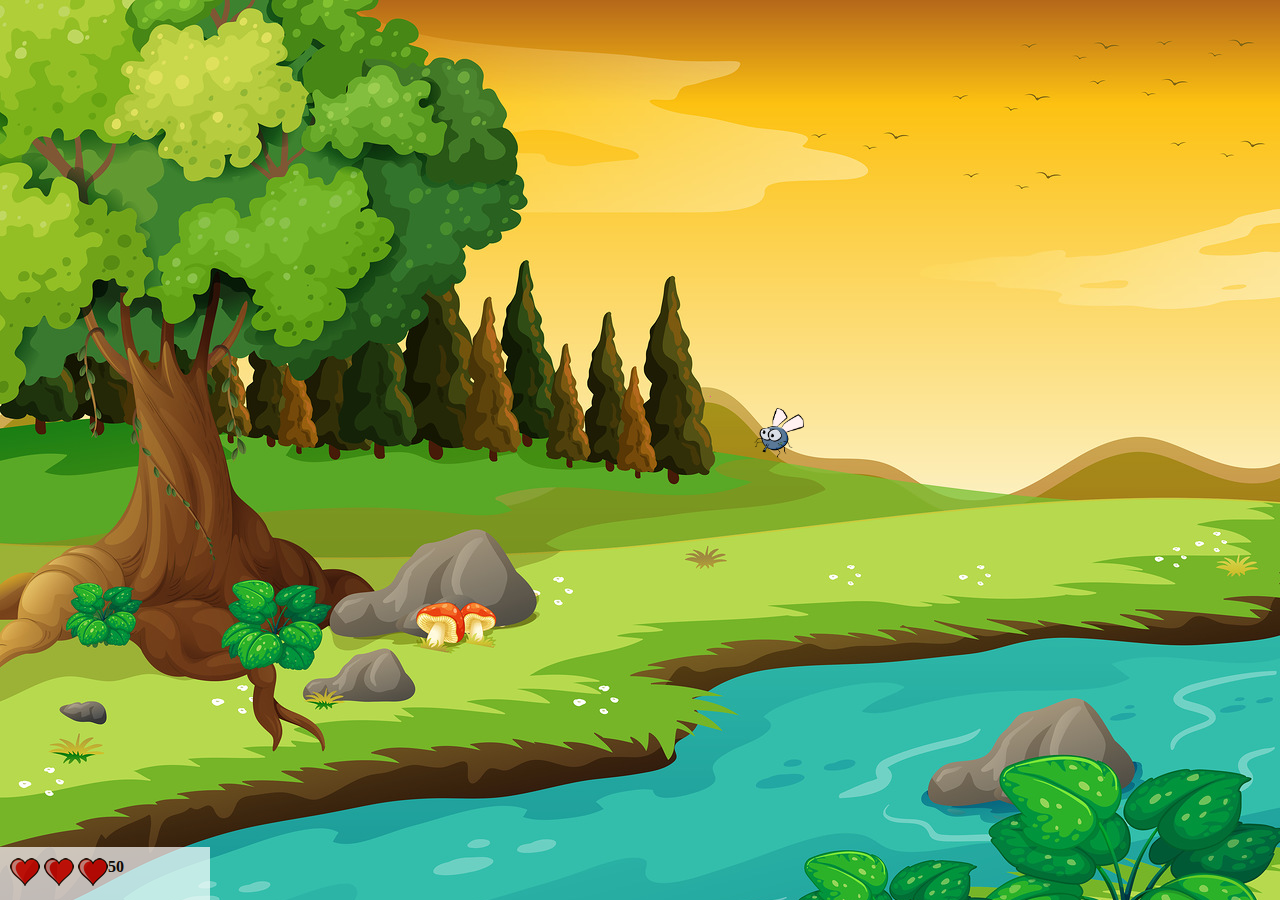
<file: index.html>
<!DOCTYPE html>
<html>
	<head>
		<meta charset="utf-8">
		<meta name="viewport" content="width=device-width, initial-scale=1">
		<!-- CSS only -->
		<link href="https://cdn.jsdelivr.net/npm/bootstrap@5.2.3/dist/css/bootstrap.min.css" rel="stylesheet" integrity="sha384-rbsA2VBKQhggwzxH7pPCaAqO46MgnOM80zW1RWuH61DGLwZJEdK2Kadq2F9CUG65" crossorigin="anonymous">
		<!--CSS Personalizado-->
		<link rel="stylesheet" type="text/css" href="css/style.css">
		<!--Bootstrap icons-->
		<link rel="stylesheet" href="https://cdn.jsdelivr.net/npm/bootstrap-icons@1.10.2/font/bootstrap-icons.css">
		<title></title>
	</head>
	<body onresize="ajustaTamanho()">
		<div id="painel">
			<div id="vidas">
				<img id="v1" src="img/coracao_cheio.png">
				<img id="v2" src="img/coracao_cheio.png">
				<img id="v3" src="img/coracao_cheio.png">
			</div>
			<div id="cronometro">
				Tempo restante: <span id="cronometro"></span>
			</div>
		</div>
		
		<!-- JavaScript personalizado-->
		<script src="js/javascript.js"></script>
		<!-- JavaScript Bundle with Popper -->
		<script src="https://cdn.jsdelivr.net/npm/bootstrap@5.2.3/dist/js/bootstrap.bundle.min.js" integrity="sha384-kenU1KFdBIe4zVF0s0G1M5b4hcpxyD9F7jL+jjXkk+Q2h455rYXK/7HAuoJl+0I4" crossorigin="anonymous"></script>
	</body>
</html>
</file>
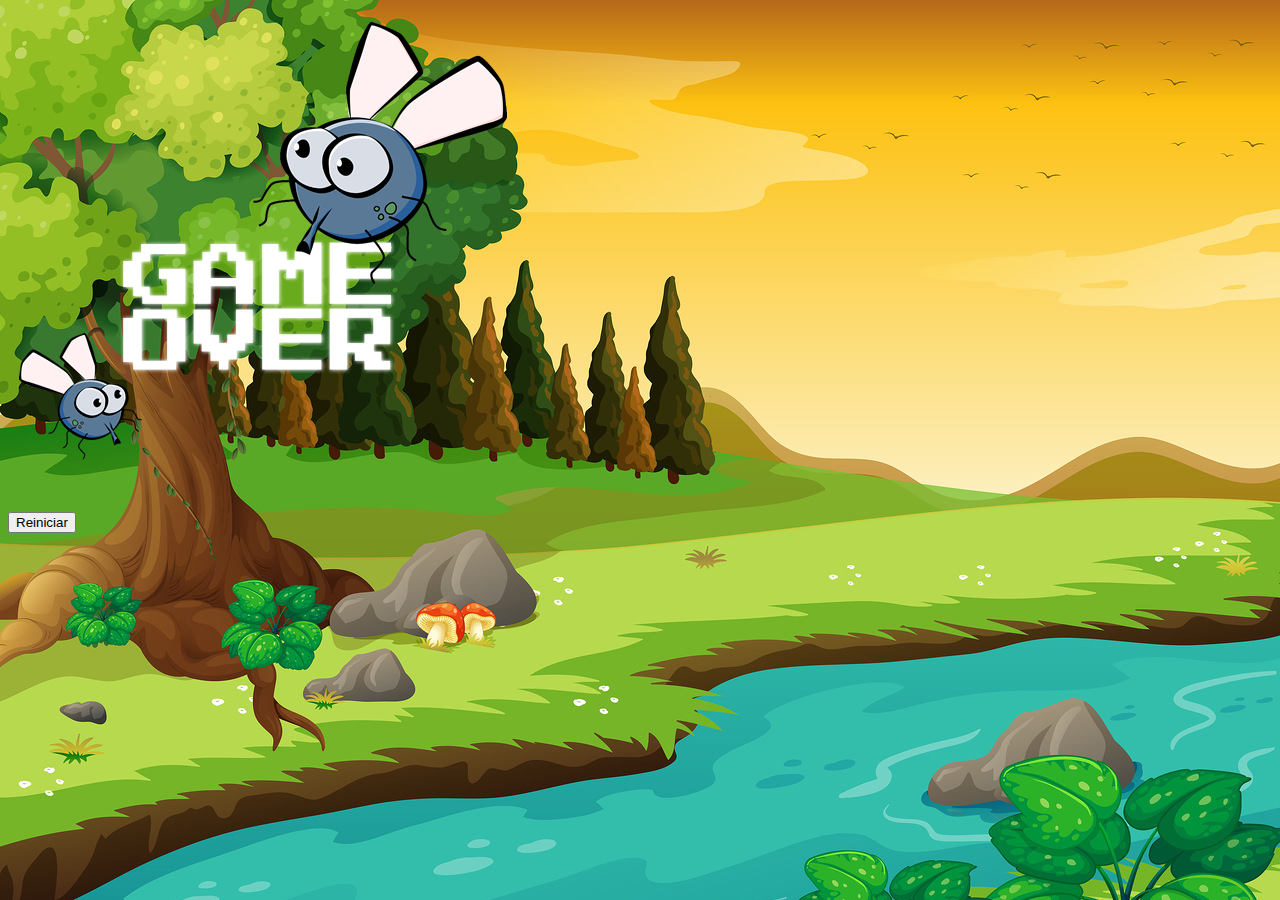
<file: fim_de_jogo.html>
<!DOCTYPE html>
<html>
    <head>
		<meta charset="utf-8">
		<meta name="viewport" content="width=device-width, initial-scale=1">
		<!-- CSS only -->
		<link href="https://cdn.jsdelivr.net/npm/bootstrap@5.2.3/dist/css/bootstrap.min.css" rel="stylesheet" integrity="sha384-rbsA2VBKQhggwzxH7pPCaAqO46MgnOM80zW1RWuH61DGLwZJEdK2Kadq2F9CUG65" crossorigin="anonymous">
		<!--CSS Personalizado-->
		<link rel="stylesheet" type="text/css" href="css/style.css">
		<!--Bootstrap icons-->
		<link rel="stylesheet" href="https://cdn.jsdelivr.net/npm/bootstrap-icons@1.10.2/font/bootstrap-icons.css">
		<title></title>
	</head>
    <body>
        <div class="container">
            <div class="row">
                <div class="col d-flex justify-content-center">
                    <div>
                        <img src="img/game_over.png">
                    </div>
                </div>
            </div>
            <div class="row">
                <div class="col d-flex justify-content-center">
                    <div>
                        <button type="button" class="btn btn-lg btn-dark" onclick=window.location.href="inicio.html">Reiniciar</button>
                    </div>
                </div>
            </div>
        </div>
    </body>
</html>
</file>
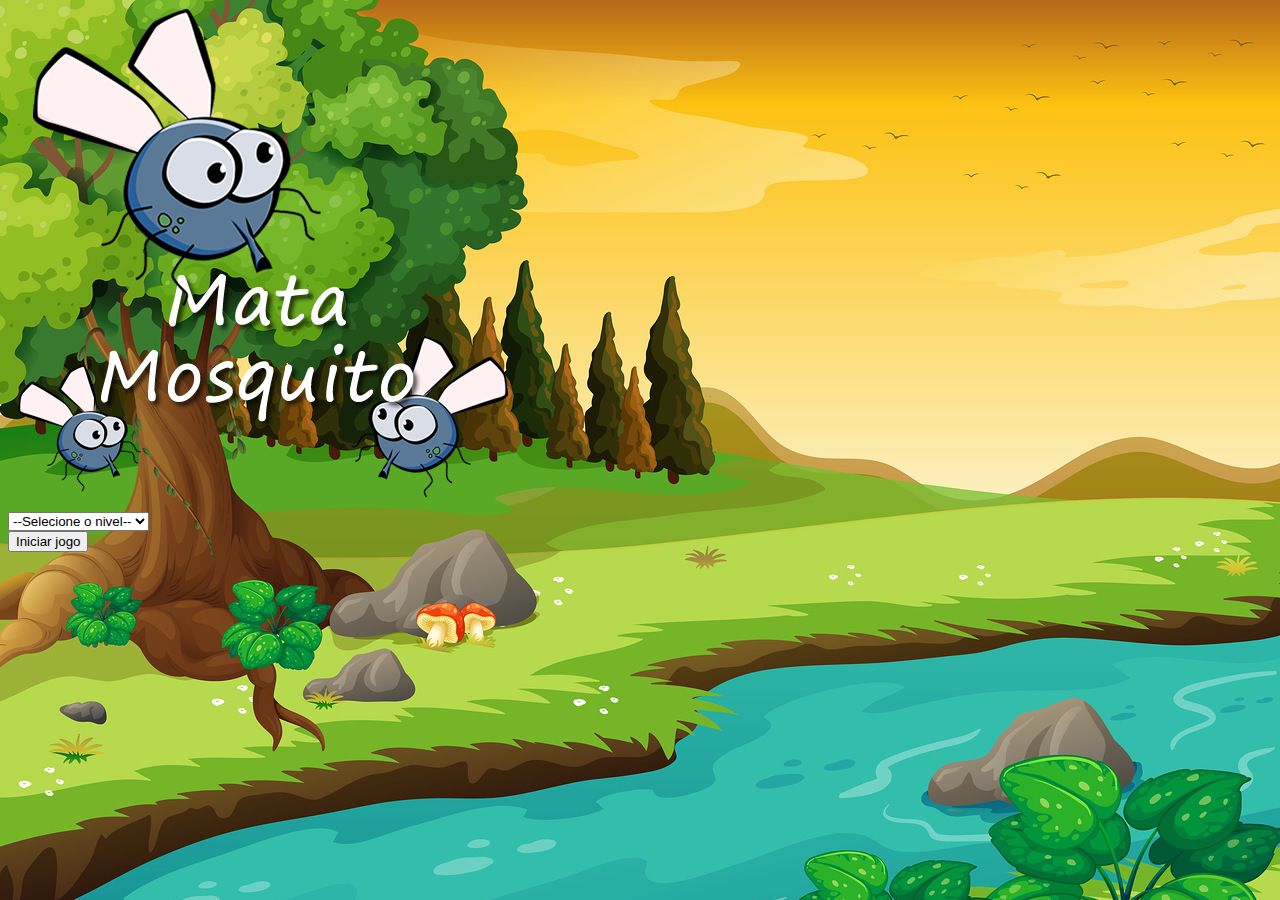
<file: inicio.html>
<!DOCTYPE html>
<html>
    <head>
		<meta charset="utf-8">
		<meta name="viewport" content="width=device-width, initial-scale=1">
		<!-- CSS only -->
		<link href="https://cdn.jsdelivr.net/npm/bootstrap@5.2.3/dist/css/bootstrap.min.css" rel="stylesheet" integrity="sha384-rbsA2VBKQhggwzxH7pPCaAqO46MgnOM80zW1RWuH61DGLwZJEdK2Kadq2F9CUG65" crossorigin="anonymous">
		<!--CSS Personalizado-->
		<link rel="stylesheet" type="text/css" href="css/style.css">
		<!--Bootstrap icons-->
		<link rel="stylesheet" href="https://cdn.jsdelivr.net/npm/bootstrap-icons@1.10.2/font/bootstrap-icons.css">
		<title></title>
        <script>
            function iniciarJogo(){
                var nivel = document.getElementById('nivel').value
                if(nivel === ''){
                    alert('Selecione um nivel')
                }else{
                    window.location.href='index.html?'+nivel
                }
            }
        </script>
	</head>
    <body>
        <div class="container">
            <div class="row">
                <div class="col d-flex justify-content-center">
                    <div>
                        <img src="img/game.png">
                    </div>
                </div>
            </div>
            <div class="row">
                <div class="col d-flex justify-content-center">
                    <div class="mb-3">
                        <select class="form-control" id="nivel">
                            <option value="">--Selecione o nivel--</option>
                            <option value="facil">Facil</option>
                            <option value="dificil">Dificil</option>
                            <option value="veterano">Veterano</option>
                        </select>
                    </div>
                </div>
            </div>
            <div class="row">
                <div class="col d-flex justify-content-center">
                    <div>
                        <button type="button" class="btn btn-lg btn-danger" onclick="iniciarJogo()">Iniciar jogo</button>
                    </div>
                </div>
            </div>
        </div>
    </body>
</html>
</file>
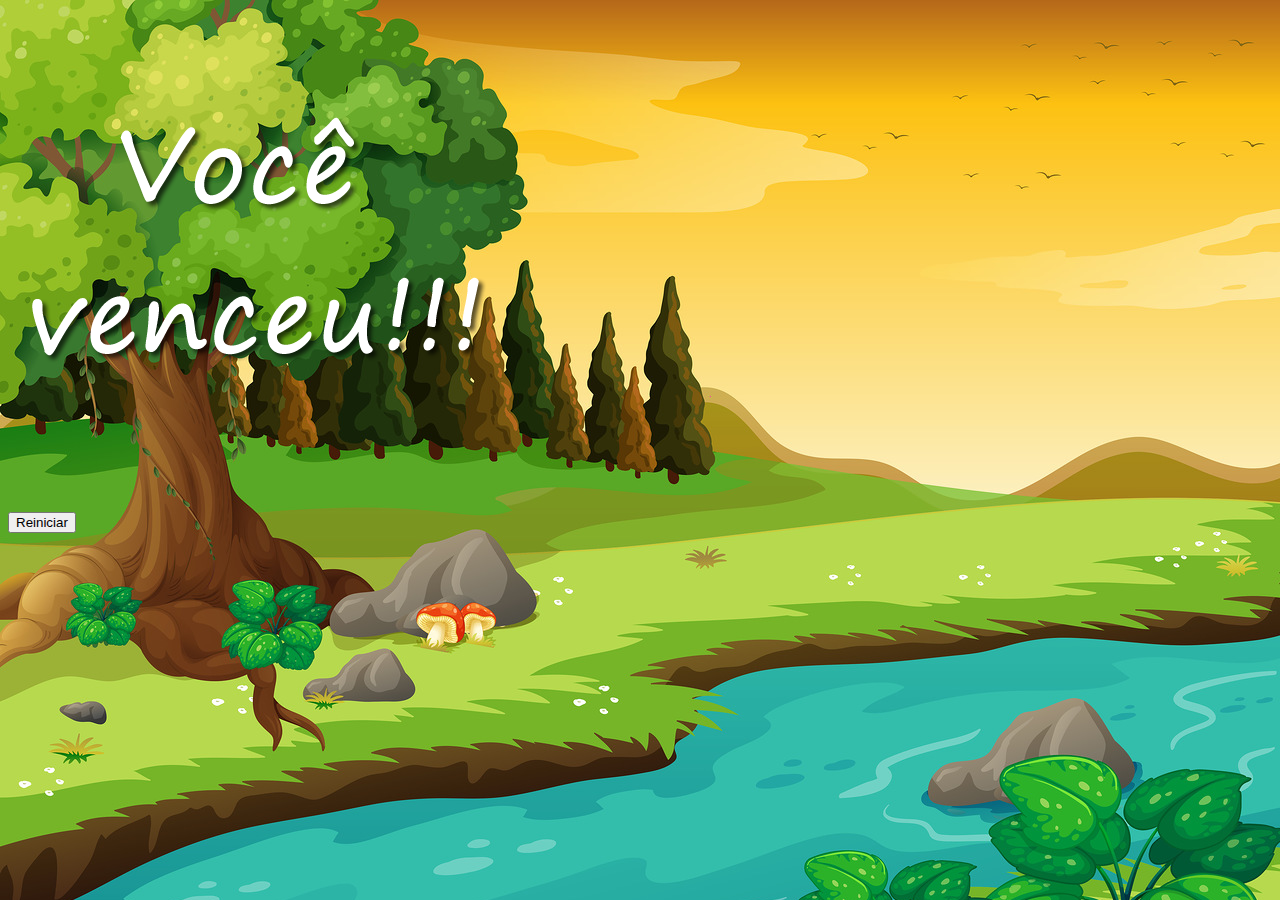
<file: vitoria.html>
<!DOCTYPE html>
<html>
    <head>
		<meta charset="utf-8">
		<meta name="viewport" content="width=device-width, initial-scale=1">
		<!-- CSS only -->
		<link href="https://cdn.jsdelivr.net/npm/bootstrap@5.2.3/dist/css/bootstrap.min.css" rel="stylesheet" integrity="sha384-rbsA2VBKQhggwzxH7pPCaAqO46MgnOM80zW1RWuH61DGLwZJEdK2Kadq2F9CUG65" crossorigin="anonymous">
		<!--CSS Personalizado-->
		<link rel="stylesheet" type="text/css" href="css/style.css">
		<!--Bootstrap icons-->
		<link rel="stylesheet" href="https://cdn.jsdelivr.net/npm/bootstrap-icons@1.10.2/font/bootstrap-icons.css">
		<title></title>
	</head>
    <body>
        <div class="container">
            <div class="row">
                <div class="col d-flex justify-content-center">
                    <div>
                        <img src="img/vitoria.png">
                    </div>
                </div>
            </div>
            <div class="row">
                <div class="col d-flex justify-content-center">
                    <div>
                        <button type="button" class="btn btn-lg btn-dark" onclick=window.location.href="inicio.html">Reiniciar</button>
                    </div>
                </div>
            </div>
        </div>
    </body>
</html>
</file>
<file: css/style.css>
/*Configuracoes gerais*/
html{
	cursor: url('../img/mata_mosca.png') 30 30,auto;
}
body{
	background-image: url(../img/bg.jpg);
	background-repeat: no-repeat;
	background-size: 100%;
}
	/*Fontes*/
	/*Links*/
	/*Tipografia*/
/*Configuracoes no cabecalho*/
	/*Configuracoes na barra de navegacao*/
	/*Configuracoes em botoes*/
	/*Configuracoes na barra de pesquisa*/
/*Configuracoes no corpo*/
.mosquito{
	width: 50px;
	height: 50px;
}
.mosquito1{
	width: 70px;
	height: 70px;
}
.mosquito2{
	width: 90px;
	height: 90px;
}
.ladoA{
	transform: scaleX(1);
}
.ladoA{
	transform: scaleX(-1);
}
#painel{
	width: 190px;
	opacity: 0.7;
	position: absolute;
	bottom: 0px;
	border-top: 1px solid white;
	left: 0px;
	padding: 10px;
	background: white;
}
#vidas,#cronometro{
	float: left;
	font-weight: bold;
}
/*Configuracoes no rodape*/
</file>
